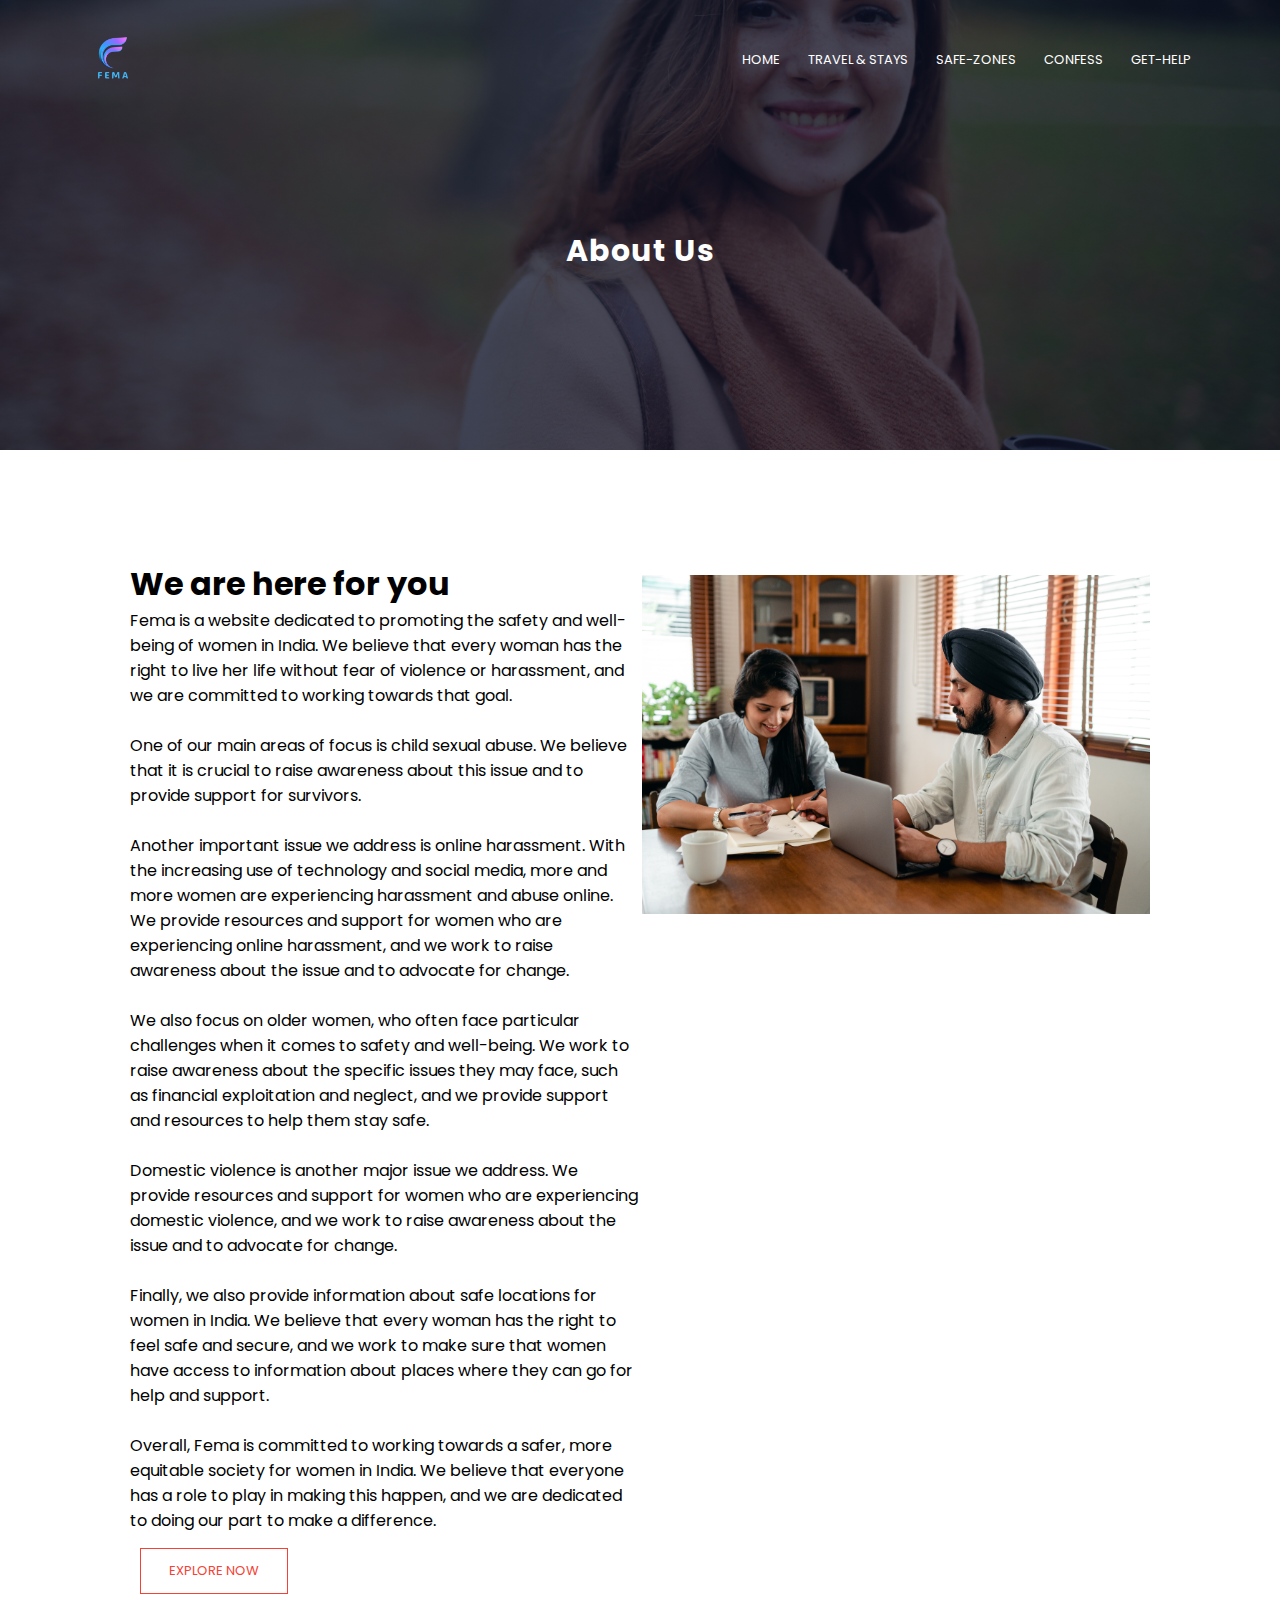
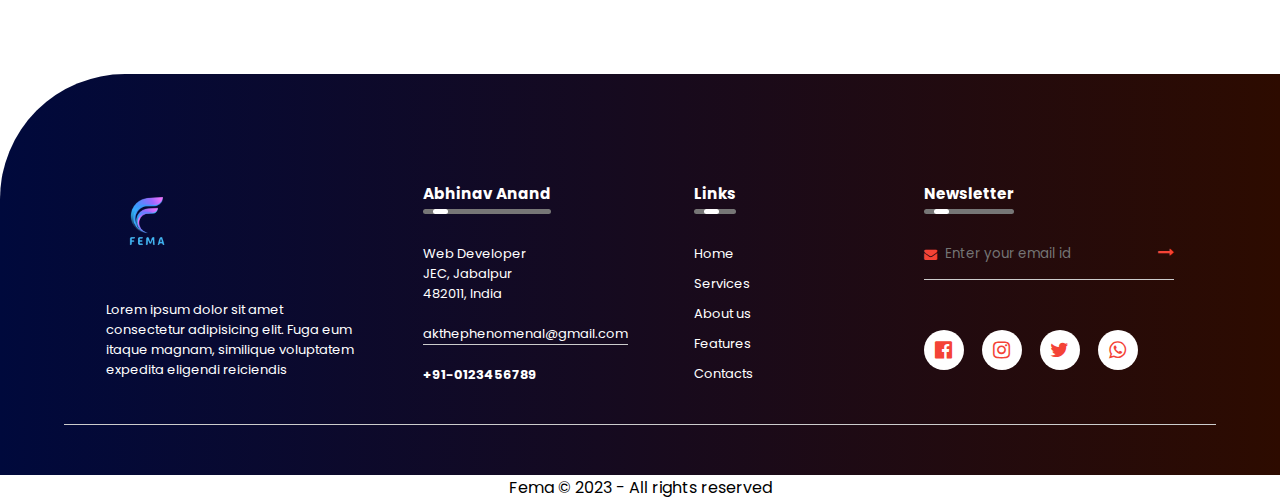
<file: about.html>
<!DOCTYPE html>
<html lang="en">
  <head>
    <meta charset="UTF-8" />
    <meta http-equiv="X-UA-Compatible" content="IE=edge" />
    <meta name="viewport" content="width=device-width, initial-scale=1.0" />
    <title>FEMA</title>
    <link rel="stylesheet" href="style.css" />
    <link rel="preconnect" href="https://fonts.googleapis.com" />
    <link rel="preconnect" href="https://fonts.gstatic.com" crossorigin />
    <link
      href="https://fonts.googleapis.com/css2?family=Poppins:ital,wght@0,200;0,300;0,400;0,500;1,500&display=swap"
      rel="stylesheet"
    />
    <link
      rel="stylesheet"
      href="https://cdnjs.cloudflare.com/ajax/libs/font-awesome/4.7.0/css/font-awesome.min.css"
    />
  </head>
  <body>
    <!-- navsection -->
    <section class="sub-header">
      <nav>
        <a href="index.html"><img src="img/logofinal.png" /> </a>
        <div class="navlinks" id="navLinks">
          <i class="fa fa-times" onclick="hideMenu()"></i>
          <ul>
            <li><a href="/index.html">HOME</a></li>
            <li>
              <a href="https://www.corporatetravelsafety.com/safety-tips/"
                >TRAVEL & STAYS</a
              >
            </li>
            <li><a href="/safeZone.html">SAFE-ZONES</a></li>
            <li><a href="https://righttobe.org/feel-support/">CONFESS</a></li>
            <li><a href="/Gethelp.html">GET-HELP</a></li>
            <!-- <li><a href="">OTHERS</a></li> -->
          </ul>
        </div>
        <i class="fa fa-bars" onclick="showMenu()"></i>
      </nav>

      <h1>About Us</h1>
    </section>

    <!-- ------ about us content ------- -->
    <section class="about-us">
      <div class="about-col">
        <h1>We are here for you</h1>
        <p>
          Fema is a website dedicated to promoting the safety and well-being of
          women in India. We believe that every woman has the right to live her
          life without fear of violence or harassment, and we are committed to
          working towards that goal. <br><br> One of our main areas of focus is child
          sexual abuse. We believe that it is crucial to raise awareness about
          this issue and to provide support for survivors. <br><br> Another important issue
          we address is online harassment. With the increasing use of technology
          and social media, more and more women are experiencing harassment and
          abuse online. We provide resources and support for women who are
          experiencing online harassment, and we work to raise awareness about
          the issue and to advocate for change. <br><br> We also focus on older women,
          who often face particular challenges when it comes to safety and
          well-being. We work to raise awareness about the specific issues they
          may face, such as financial exploitation and neglect, and we provide
          support and resources to help them stay safe. <br><br> Domestic violence is
          another major issue we address. We provide resources and support for
          women who are experiencing domestic violence, and we work to raise
          awareness about the issue and to advocate for change. <br><br> Finally, we also
          provide information about safe locations for women in India. We
          believe that every woman has the right to feel safe and secure, and we
          work to make sure that women have access to information about places
          where they can go for help and support. <br><br> Overall, Fema is committed to
          working towards a safer, more equitable society for women in India. We
          believe that everyone has a role to play in making this happen, and we
          are dedicated to doing our part to make a difference.
        </p>
        <a href="" class="home-link red-btn">EXPLORE NOW</a>
      </div>
      <div class="about-col">
        <img src="img/abo-us.jpg" alt="" />
      </div>
    </section>

    <!-- --------- footer ---------  -->
    <footer>
      <div class="foot">
        <div class="col">
          <img src="img/logofinal.png" class="logo" />
          <p>
            Lorem ipsum dolor sit amet consectetur adipisicing elit. Fuga eum
            itaque magnam, similique voluptatem expedita eligendi reiciendis
          </p>
        </div>

        <div class="col">
          <h3>
            Abhinav Anand
            <div class="underline"><span></span></div>
          </h3>
          <p>Web Developer</p>
          <p>JEC, Jabalpur</p>
          <p>482011, India</p>
          <p class="email-ID">akthephenomenal@gmail.com</p>
          <h4>+91-0123456789</h4>
        </div>
        <div class="col">
          <h3>
            Links
            <div class="underline"><span></span></div>
          </h3>
          <ul>
            <li><a href="">Home</a></li>
            <li><a href="/Gethelp.html">Services</a></li>
            <li><a href="/about.html">About us</a></li>
            <li><a href="">Features</a></li>
            <li><a href="/Contact.html">Contacts</a></li>
          </ul>
        </div>
        <div class="col">
          <h3>
            Newsletter
            <div class="underline"><span></span></div>
          </h3>
          <form action="">
            <i class="fa fa-envelope"></i>
            <input type="email" placeholder="Enter your email id" required />
            <button class="submit">
              <i class="fa fa-long-arrow-right"></i>
            </button>
          </form>
          <div class="icons">
            <i class="fa fa-facebook-official"></i>
            <i class="fa fa-instagram"></i>
            <i class="fa fa-twitter"></i>
            <i class="fa fa-whatsapp"></i>
          </div>
        </div>
      </div>
      <hr />
    </footer>
    <p class="copyright">Fema © 2023 - All rights reserved</p>
    <!-- -------javascript for toggle menu in phones----->
    <script>
      var navlinks = document.getElementById("navLinks");
      function showMenu() {
        navlinks.style.right = "0";
      }
      function hideMenu() {
        navlinks.style.right = "-200px";
      }
    </script>
  </body>
</html>
</file>
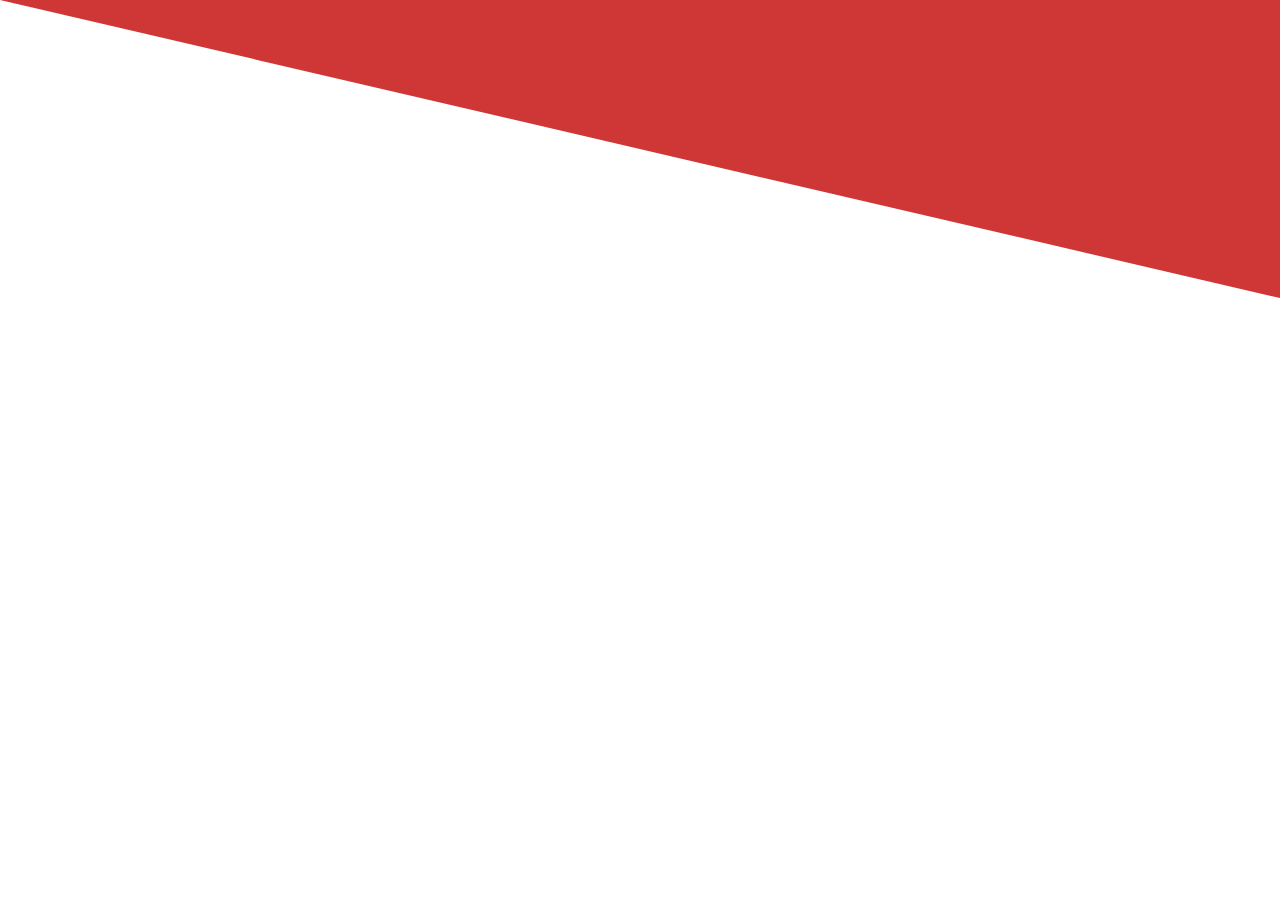
<file: check.html>
<!DOCTYPE html>
<html lang="en">
<head>
    <meta charset="UTF-8">
    <meta http-equiv="X-UA-Compatible" content="IE=edge">
    <meta name="viewport" content="width=device-width, initial-scale=1.0">
    <title>Document</title>
    <style>
        .custom-shape-divider-top-1674415422 {
    position: absolute;
    top: 0;
    left: 0;
    width: 100%;
    overflow: hidden;
    line-height: 0;
}

.custom-shape-divider-top-1674415422 svg {
    position: relative;
    display: block;
    width: calc(237% + 1.3px);
    height: 369px;
}

.custom-shape-divider-top-1674415422 .shape-fill {
    fill: #cf3737;
}
    </style>
</head>

<body>
    <div class="custom-shape-divider-top-1674415422">
        <svg data-name="Layer 1" xmlns="http://www.w3.org/2000/svg" viewBox="0 0 1200 120" preserveAspectRatio="none">
            <path d="M1200 0L0 0 598.97 114.72 1200 0z" class="shape-fill"></path>
        </svg>
    </div>
</body>
</html>
</file>
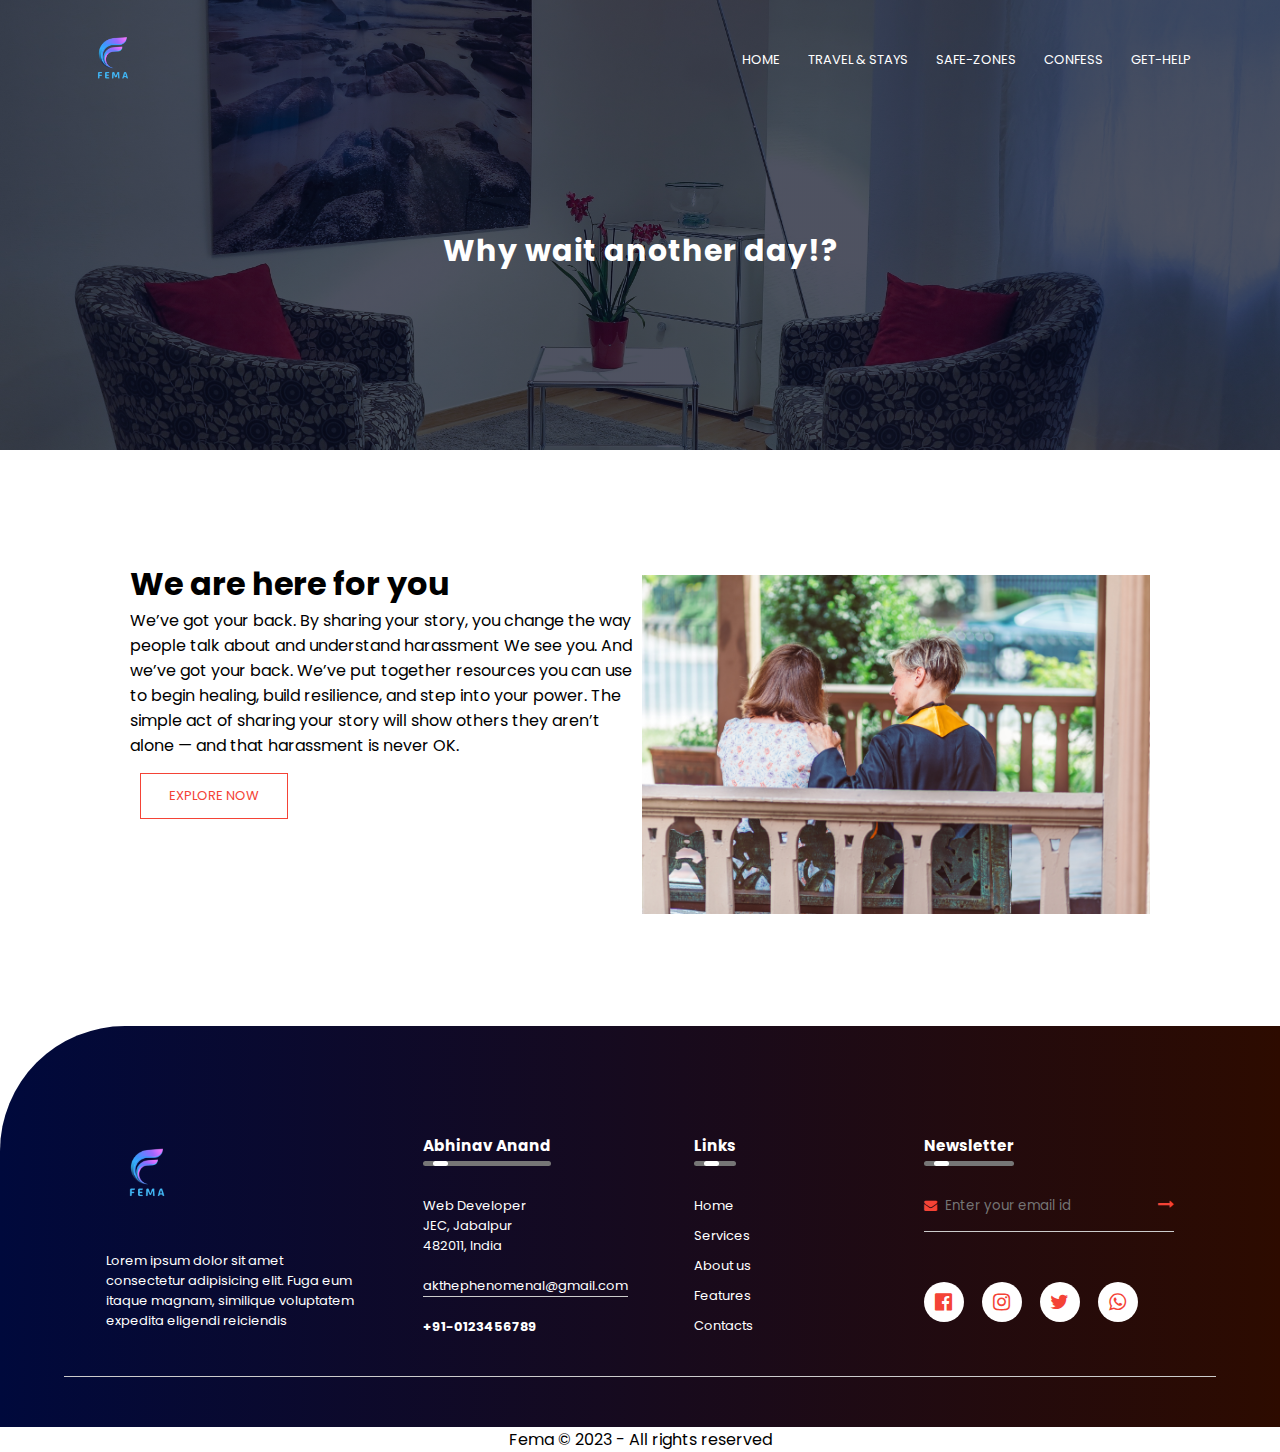
<file: confess.html>
<!DOCTYPE html>
<html lang="en">
  <head>
    <meta charset="UTF-8" />
    <meta http-equiv="X-UA-Compatible" content="IE=edge" />
    <meta name="viewport" content="width=device-width, initial-scale=1.0" />
    <title>FEMA</title>
    <link rel="stylesheet" href="style.css" />
    <link rel="preconnect" href="https://fonts.googleapis.com" />
    <link rel="preconnect" href="https://fonts.gstatic.com" crossorigin />
    <link
      href="https://fonts.googleapis.com/css2?family=Poppins:ital,wght@0,200;0,300;0,400;0,500;1,500&display=swap"
      rel="stylesheet"
    />
    <link
      rel="stylesheet"
      href="https://cdnjs.cloudflare.com/ajax/libs/font-awesome/4.7.0/css/font-awesome.min.css"
    />
  </head>
  <body>
    <!-- navsection -->
    <section class="sub-header confess-header">
      <nav>
        <a href="index.html"><img src="img/logofinal.png" /> </a>
        <div class="navlinks" id="navLinks">
          <i class="fa fa-times" onclick="hideMenu()"></i>
          <ul>
            <li><a href="/index.html">HOME</a></li>
            <li>
              <a href="/travel.html">TRAVEL & STAYS</a
              >
            </li>
            <li><a href="/safeZone.html">SAFE-ZONES</a></li>
            <li><a href="https://righttobe.org/feel-support/">CONFESS</a></li>
            <li><a href="/Gethelp.html">GET-HELP</a></li>
            <!-- <li><a href="">OTHERS</a></li> -->
          </ul>
        </div>
        <i class="fa fa-bars" onclick="showMenu()"></i>
      </nav>

      <h1>Why wait another day!?</h1>
    </section>

    <!-- ------ about us content ------- -->
    <section class="about-us">
      <div class="about-col">
        <h1>We are here for you</h1>
        <p>
          We’ve got your back. By sharing your story, you change the way people talk about and understand harassment
          We see you. And we’ve got your back. We’ve put together resources you
          can use to begin healing, build resilience, and step into your power.
          The simple act of sharing your story will show others they aren’t alone — and that harassment is never OK.
        </p>
        <a href="https://righttobe.org/feel-support/" class="home-link red-btn"
          >EXPLORE NOW</a
        >
      </div>
      <div class="about-col">
        <img src="img/confessBG.jpg" alt="" />
      </div>
    </section>

    <!-- -------javascript for toggle menu in phones----->
    <script>
      var navlinks = document.getElementById("navLinks");
      function showMenu() {
        navlinks.style.right = "0";
      }
      function hideMenu() {
        navlinks.style.right = "-200px";
      }
    </script>

    <!-- --------- footer ---------  -->
    <footer>
      <div class="foot">
        <div class="col">
          <img src="img/logofinal.png" class="logo" />
          <p>
            Lorem ipsum dolor sit amet consectetur adipisicing elit. Fuga eum
            itaque magnam, similique voluptatem expedita eligendi reiciendis
          </p>
        </div>

        <div class="col">
          <h3>
            Abhinav Anand
            <div class="underline"><span></span></div>
          </h3>
          <p>Web Developer</p>
          <p>JEC, Jabalpur</p>
          <p>482011, India</p>
          <p class="email-ID">akthephenomenal@gmail.com</p>
          <h4>+91-0123456789</h4>
        </div>
        <div class="col">
          <h3>
            Links
            <div class="underline"><span></span></div>
          </h3>
          <ul>
            <li><a href="">Home</a></li>
                <li><a href="/Gethelp.html">Services</a></li>
                <li><a href="/about.html">About us</a></li>
                <li><a href="">Features</a></li>
                <li><a href="/Contact.html">Contacts</a></li>
          </ul>
        </div>
        <div class="col">
          <h3>
            Newsletter
            <div class="underline"><span></span></div>
          </h3>
          <form action="">
            <i class="fa fa-envelope"></i>
            <input type="email" placeholder="Enter your email id" required />
            <button class="submit">
              <i class="fa fa-long-arrow-right"></i>
            </button>
          </form>
          <div class="icons">
            <i class="fa fa-facebook-official"></i>
            <i class="fa fa-instagram"></i>
            <i class="fa fa-twitter"></i>
            <i class="fa fa-whatsapp"></i>
          </div>
        </div>
      </div>
      <hr />
    </footer>
    <p class="copyright">Fema © 2023 - All rights reserved</p>

    <!-- -------javascript for toggle menu in phones----->
    <script>
      var navlinks = document.getElementById("navLinks");
      function showMenu() {
        navlinks.style.right = "0";
      }
      function hideMenu() {
        navlinks.style.right = "-200px";
      }
    </script>
  </body>
</html>
</file>
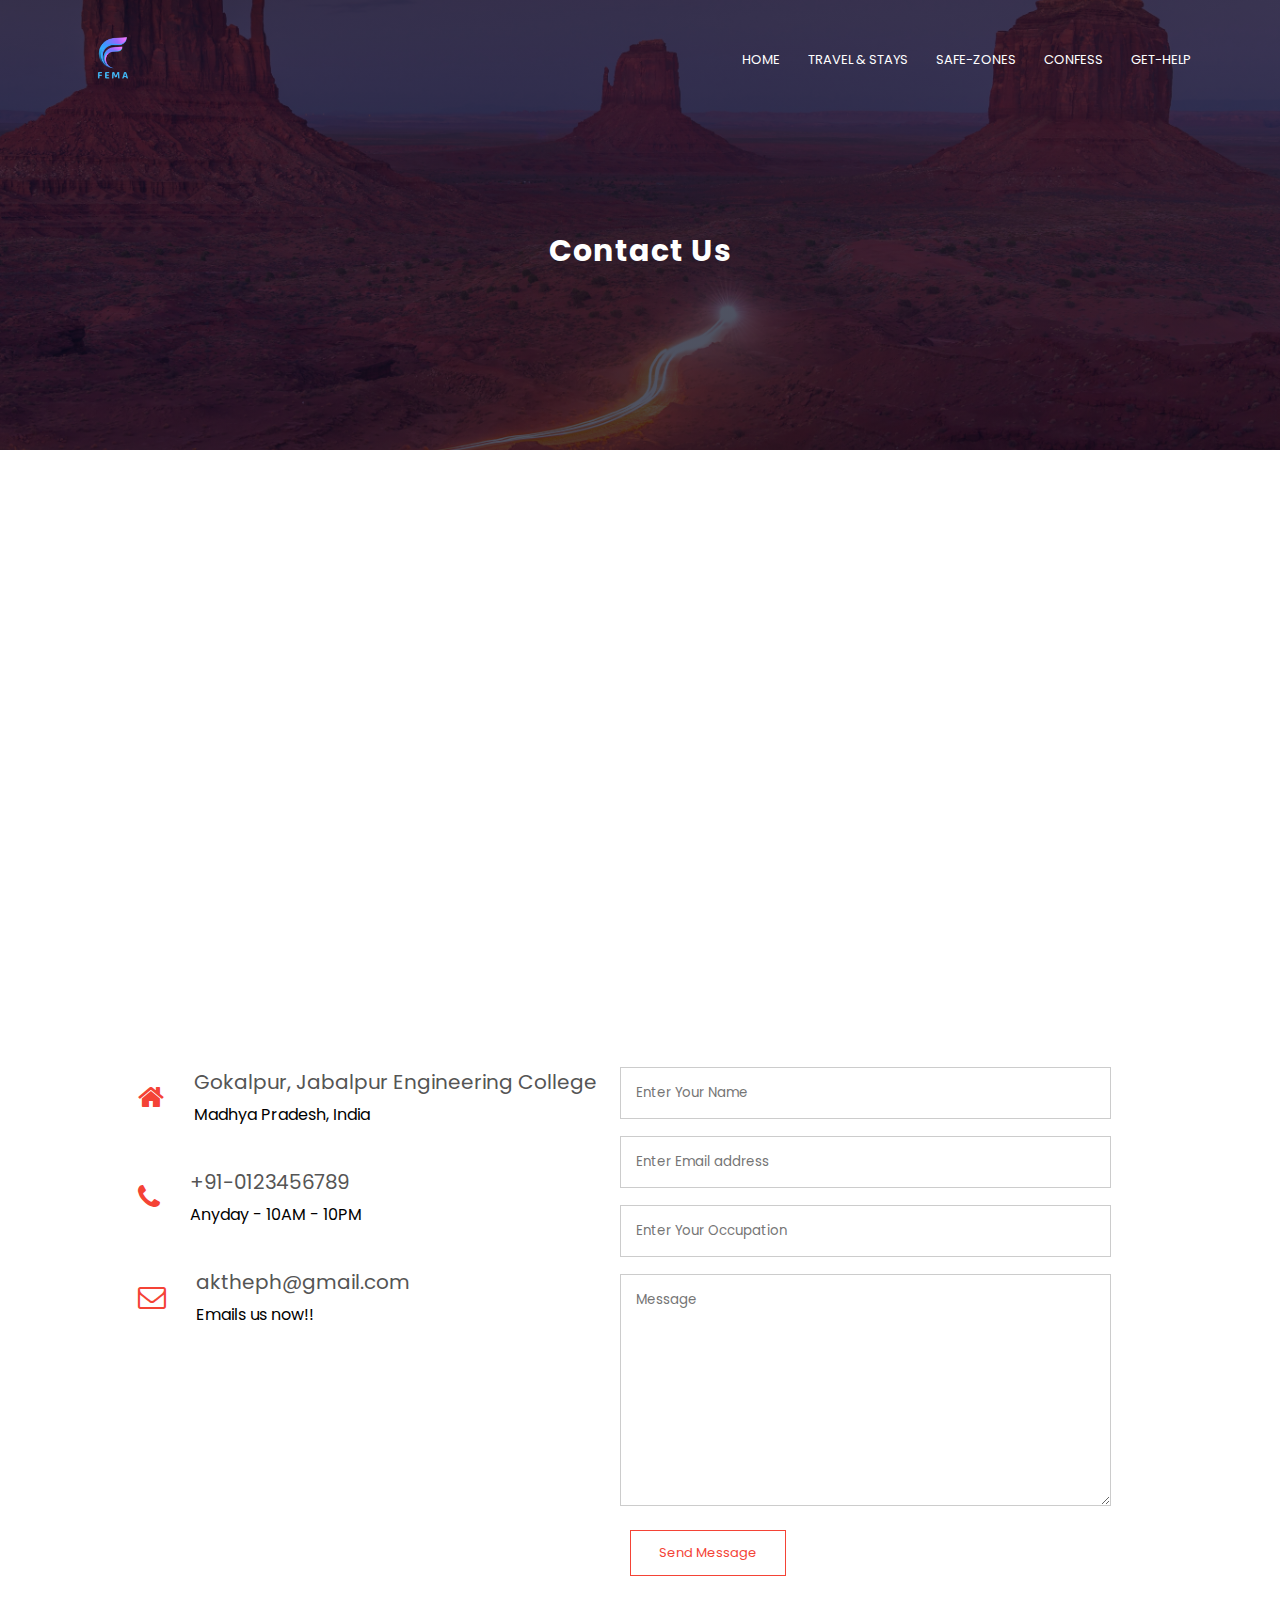
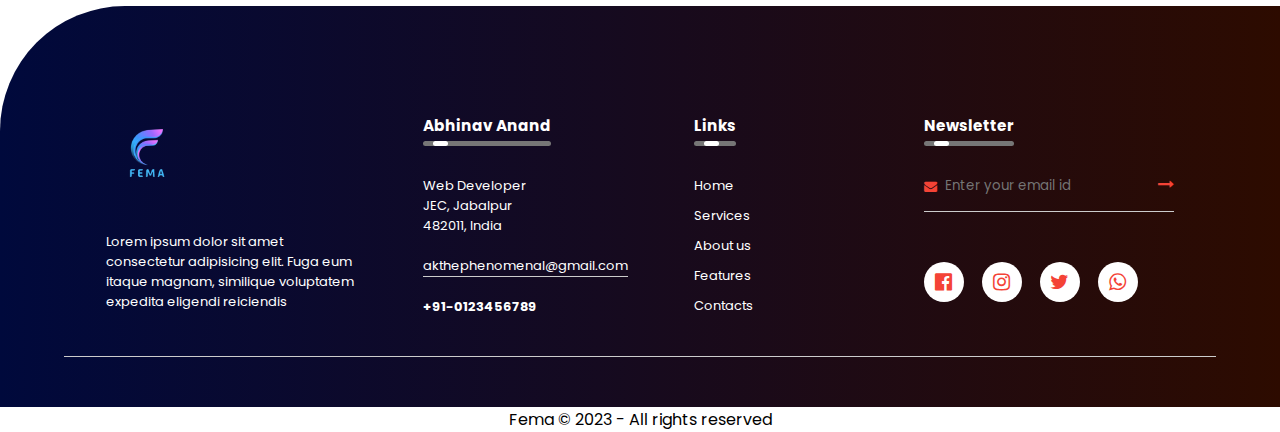
<file: Contact.html>
<!DOCTYPE html>
<html lang="en">
  <head>
    <meta charset="UTF-8" />
    <meta http-equiv="X-UA-Compatible" content="IE=edge" />
    <meta name="viewport" content="width=device-width, initial-scale=1.0" />
    <title>FEMA</title>
    <link rel="stylesheet" href="style.css" />
    <link rel="preconnect" href="https://fonts.googleapis.com" />
    <link rel="preconnect" href="https://fonts.gstatic.com" crossorigin />
    <link
      href="https://fonts.googleapis.com/css2?family=Poppins:ital,wght@0,200;0,300;0,400;0,500;1,500&display=swap"
      rel="stylesheet"
    />
    <link
      rel="stylesheet"
      href="https://cdnjs.cloudflare.com/ajax/libs/font-awesome/4.7.0/css/font-awesome.min.css"
    />
  </head>
  <body>
    <!-- navsection -->
    <section class="sub-header Cont">
      <nav>
        <a href="index.html"><img src="img/logofinal.png" /> </a>
        <div class="navlinks" id="navLinks">
          <i class="fa fa-times" onclick="hideMenu()"></i>
          <ul>
            <li><a href="/index.html">HOME</a></li>
            <li>
              <a href="/travel.html">TRAVEL & STAYS</a></li>
            <li><a href="/safeZone.html">SAFE-ZONES</a></li>
            <li><a href="/confess.html">CONFESS</a></li>
            <li><a href="/Gethelp.html">GET-HELP</a></li>
            <!-- <li><a href="">OTHERS</a></li> -->
          </ul>
        </div>
        <i class="fa fa-bars" onclick="showMenu()"></i>
      </nav>

      <h1>Contact Us</h1>
    </section>

    <!-- ------ contact us content ------- -->
    <section class="location">
      <iframe
        src="https://www.google.com/maps/embed?pb=!1m18!1m12!1m3!1d3667.405707591532!2d79.98485481482709!3d23.19188078486761!2m3!1f0!2f0!3f0!3m2!1i1024!2i768!4f13.1!3m3!1m2!1s0x3981a8d6aaaaaaad%3A0xfad1b073dfb80ffd!2sJabalpur%20Engineering%20College!5e0!3m2!1sen!2sin!4v1674382002385!5m2!1sen!2sin"
        width="600"
        height="450"
        style="border: 0"
        allowfullscreen=""
        loading="lazy"
        referrerpolicy="no-referrer-when-downgrade"
      ></iframe>
    </section>

    <section class="contactUS">
      <div class="rowss">
        <div class="contact-coll">

          <div>
            <i class="fa fa-home"></i>
            <span>
              <h5>Gokalpur, Jabalpur Engineering College</h5>
              <p>Madhya Pradesh, India</p>
            </span>
          </div>

          <div>
            <i class="fa fa-phone"></i>
            <span>
              <h5>+91-0123456789</h5>
              <p>Anyday - 10AM - 10PM</p>
            </span>
          </div>

          <div>
            <i class="fa fa-envelope-o"></i>
            <span>
              <h5>aktheph@gmail.com</h5>
              <p>Emails us now!!</p>
            </span>
          </div>

        </div>
        <div class="contact-coll">
          <form action="">
            <input type="text" placeholder="Enter Your Name" required>
            <input type="email" placeholder="Enter Email address" required>
            <input type="text" placeholder="Enter Your Occupation" required>
            <textarea rows="10" placeholder="Message" required></textarea>
            <button type="submit" class="home-link red-btn">Send Message</button>
          </form>
        </div>
      </div>
    </section>


    <!-- --------- footer ---------  -->
    <footer>
      <div class="foot">
        <div class="col">
          <img src="img/logofinal.png" class="logo" />
          <p>
            Lorem ipsum dolor sit amet consectetur adipisicing elit. Fuga eum
            itaque magnam, similique voluptatem expedita eligendi reiciendis
          </p>
        </div>

        <div class="col">
          <h3>
            Abhinav Anand
            <div class="underline"><span></span></div>
          </h3>
          <p>Web Developer</p>
          <p>JEC, Jabalpur</p>
          <p>482011, India</p>
          <p class="email-ID">akthephenomenal@gmail.com</p>
          <h4>+91-0123456789</h4>
        </div>
        <div class="col">
          <h3>
            Links
            <div class="underline"><span></span></div>
          </h3>
          <ul>
            <li><a href="">Home</a></li>
                <li><a href="/Gethelp.html">Services</a></li>
                <li><a href="/about.html">About us</a></li>
                <li><a href="">Features</a></li>
                <li><a href="/Contact.html">Contacts</a></li>
          </ul>
        </div>
        <div class="col">
          <h3>
            Newsletter
            <div class="underline"><span></span></div>
          </h3>
          <form action="">
            <i class="fa fa-envelope"></i>
            <input type="email" placeholder="Enter your email id" required />
            <button class="submit">
              <i class="fa fa-long-arrow-right"></i>
            </button>
          </form>
          <div class="icons">
            <i class="fa fa-facebook-official"></i>
            <i class="fa fa-instagram"></i>
            <i class="fa fa-twitter"></i>
            <i class="fa fa-whatsapp"></i>
          </div>
        </div>
      </div>
      <hr />
    </footer>
    <p class="copyright">Fema © 2023 - All rights reserved</p>

    <!-- -------javascript for toggle menu in phones----->
    <script>
      var navlinks = document.getElementById("navLinks");
      function showMenu() {
        navlinks.style.right = "0";
      }
      function hideMenu() {
        navlinks.style.right = "-200px";
      }
    </script>
  </body>
</html>
</file>
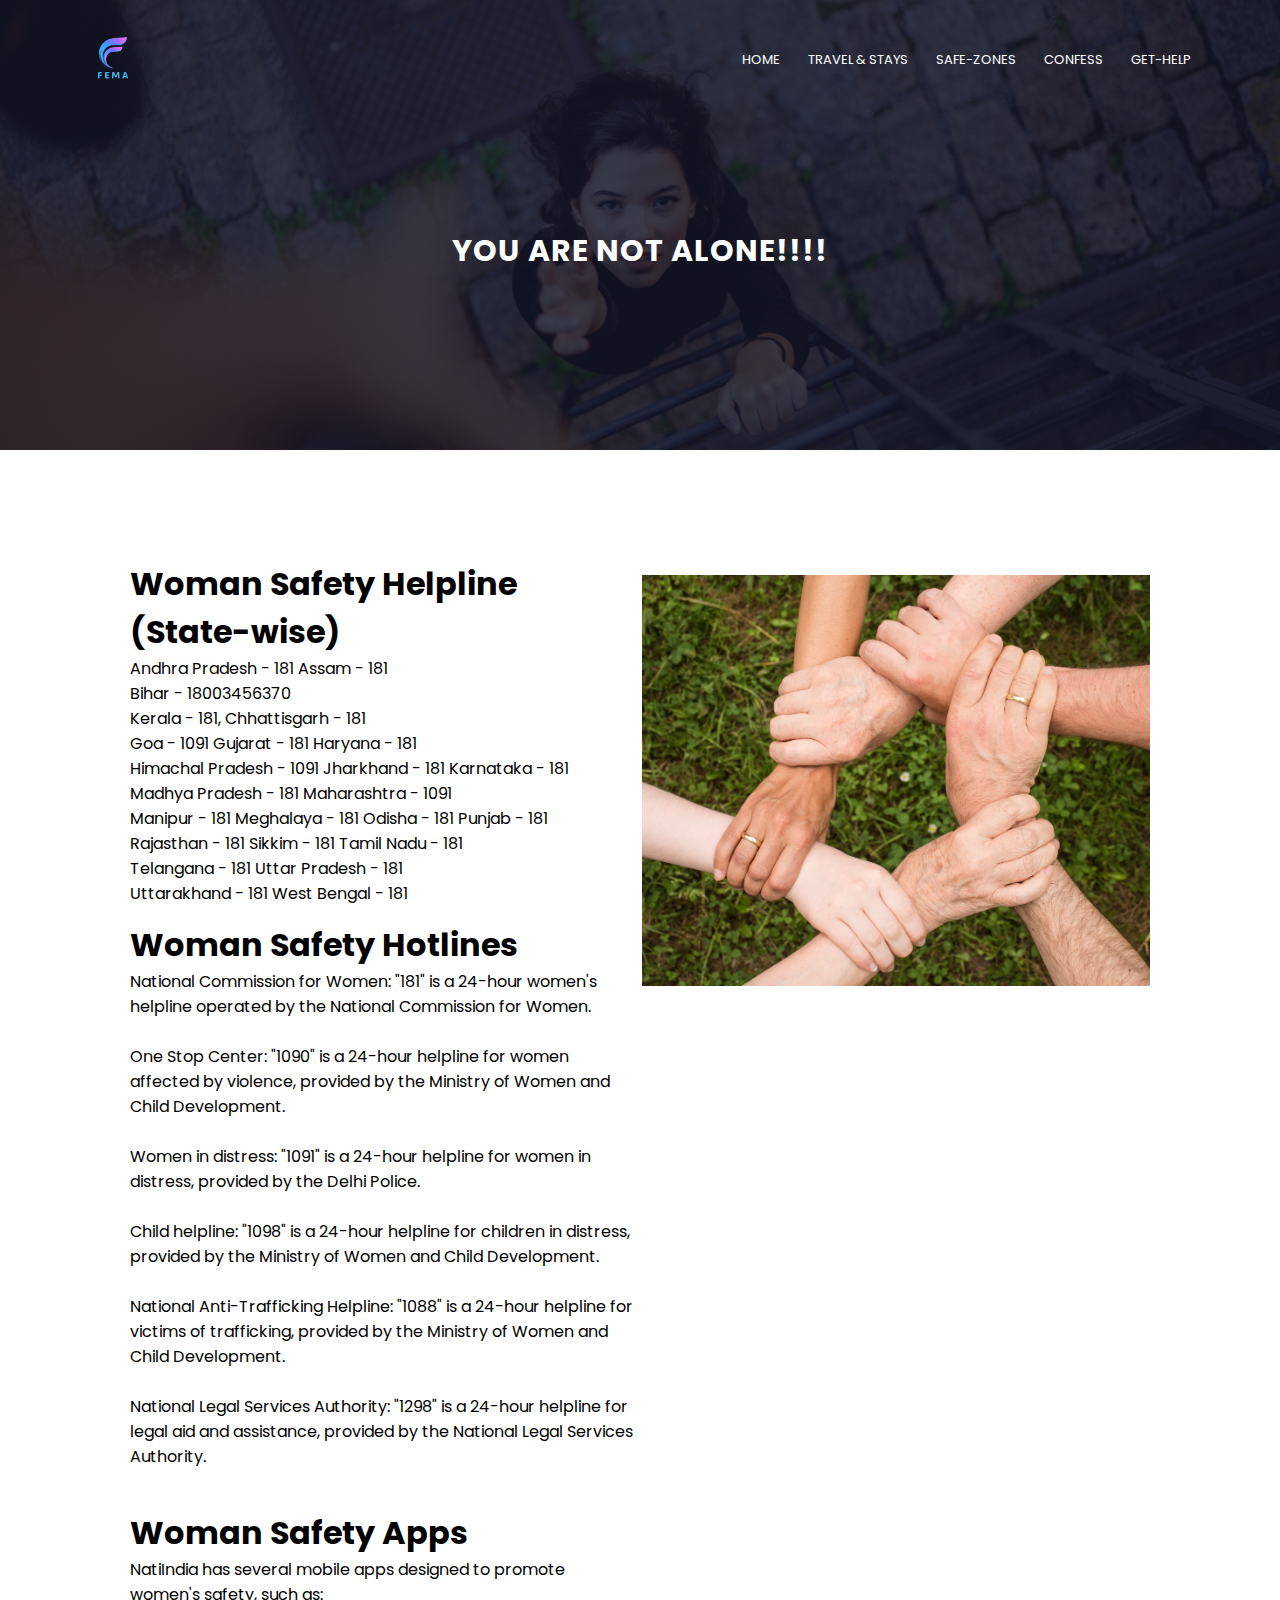
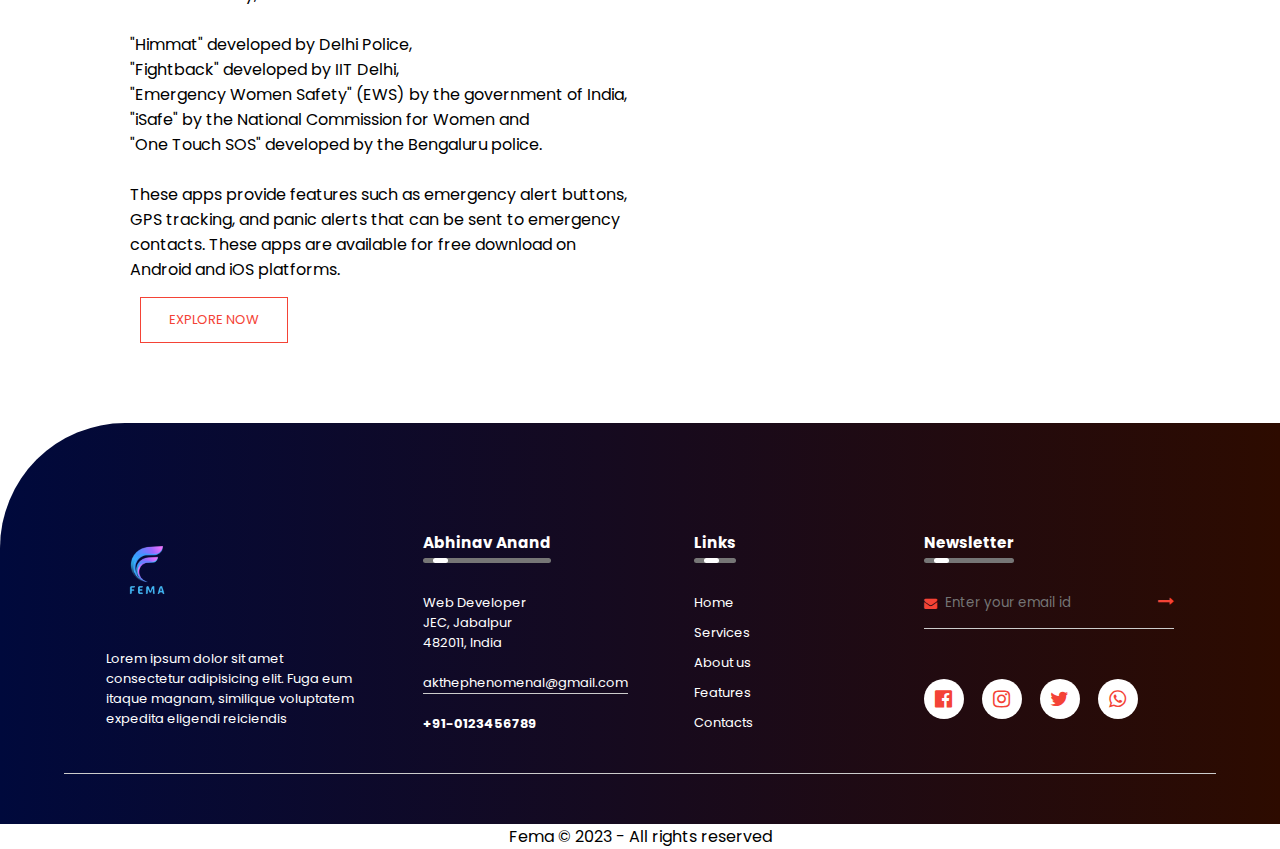
<file: Gethelp.html>
<!DOCTYPE html>
<html lang="en">
  <head>
    <meta charset="UTF-8" />
    <meta http-equiv="X-UA-Compatible" content="IE=edge" />
    <meta name="viewport" content="width=device-width, initial-scale=1.0" />
    <title>FEMA</title>
    <link rel="stylesheet" href="style.css" />
    <link rel="preconnect" href="https://fonts.googleapis.com" />
    <link rel="preconnect" href="https://fonts.gstatic.com" crossorigin />
    <link
      href="https://fonts.googleapis.com/css2?family=Poppins:ital,wght@0,200;0,300;0,400;0,500;1,500&display=swap"
      rel="stylesheet"
    />
    <link
      rel="stylesheet"
      href="https://cdnjs.cloudflare.com/ajax/libs/font-awesome/4.7.0/css/font-awesome.min.css"
    />
  </head>
  <body>
    <!-- navsection -->
    <section class="sub-header get-Hlp">
      <nav>
        <a href="index.html"><img src="img/logofinal.png" /> </a>
        <div class="navlinks" id="navLinks">
          <i class="fa fa-times" onclick="hideMenu()"></i>
          <ul>
            <li><a href="/index.html">HOME</a></li>
            <li><a href="/travel.html">TRAVEL & STAYS</a></li>
            <li><a href="/safeZone.html">SAFE-ZONES</a></li>
            <li><a href="/confess.html">CONFESS</a></li>
            <li><a href="">GET-HELP</a></li>
            <!-- <li><a href="">OTHERS</a></li> -->
          </ul>
        </div>
        <i class="fa fa-bars" onclick="showMenu()"></i>
      </nav>

      <h1>YOU ARE NOT ALONE!!!!</h1>
    </section>

    <!-- ------ about us content ------- -->
    <section class="about-us">
      <div class="about-col">
        <h1>Woman Safety Helpline (State-wise)</h1>
        <p>
          Andhra Pradesh - 181 Assam - 181<br />
          Bihar - 18003456370<br />
          Kerala - 181, Chhattisgarh - 181<br />
          Goa - 1091 Gujarat - 181 Haryana - 181 <br />Himachal Pradesh - 1091
          Jharkhand - 181 Karnataka - 181 <br />Madhya Pradesh - 181 Maharashtra
          - 1091<br />
          Manipur - 181 Meghalaya - 181 Odisha - 181 Punjab - 181
          <br />Rajasthan - 181 Sikkim - 181 Tamil Nadu - 181<br />
          Telangana - 181 Uttar Pradesh - 181<br />
          Uttarakhand - 181 West Bengal - 181
        </p>
        <h1>Woman Safety Hotlines</h1>
        <p>
          National Commission for Women: "181" is a 24-hour women's helpline
          operated by the National Commission for Women.<br /><br />
          One Stop Center: "1090" is a 24-hour helpline for women affected by
          violence, provided by the Ministry of Women and Child Development.<br /><br />
          Women in distress: "1091" is a 24-hour helpline for women in distress,
          provided by the Delhi Police.<br /><br />
          Child helpline: "1098" is a 24-hour helpline for children in distress,
          provided by the Ministry of Women and Child Development.<br /><br />
          National Anti-Trafficking Helpline: "1088" is a 24-hour helpline for
          victims of trafficking, provided by the Ministry of Women and Child
          Development.<br /><br />
          National Legal Services Authority: "1298" is a 24-hour helpline for
          legal aid and assistance, provided by the National Legal Services
          Authority.<br /><br />
        </p>
        <h1>Woman Safety Apps</h1>
        <p>
          NatiIndia has several mobile apps designed to promote women's safety,
          such as: <br><br>
          "Himmat" developed by Delhi Police, <br> "Fightback" developed by
          IIT Delhi,<br> "Emergency Women Safety" (EWS) by the government of India,<br>
          "iSafe" by the National Commission for Women and <br>"One Touch SOS"
          developed by the Bengaluru police. <br><br>These apps provide features such as
          emergency alert buttons, GPS tracking, and panic alerts that can be
          sent to emergency contacts. These apps are available for free download
          on Android and iOS platforms.
        </p>

        <a href="" class="home-link red-btn">EXPLORE NOW</a>
      </div>
      <div class="about-col">
        <img src="img/gethelp.jpg" alt="" />
      </div>
    </section>


    <!-- --------- footer ---------  -->
    <footer>
      <div class="foot">
        <div class="col">
          <img src="img/logofinal.png" class="logo" />
          <p>
            Lorem ipsum dolor sit amet consectetur adipisicing elit. Fuga eum
            itaque magnam, similique voluptatem expedita eligendi reiciendis
          </p>
        </div>

        <div class="col">
          <h3>
            Abhinav Anand
            <div class="underline"><span></span></div>
          </h3>
          <p>Web Developer</p>
          <p>JEC, Jabalpur</p>
          <p>482011, India</p>
          <p class="email-ID">akthephenomenal@gmail.com</p>
          <h4>+91-0123456789</h4>
        </div>
        <div class="col">
          <h3>
            Links
            <div class="underline"><span></span></div>
          </h3>
          <ul>
            <li><a href="">Home</a></li>
                <li><a href="/Gethelp.html">Services</a></li>
                <li><a href="/about.html">About us</a></li>
                <li><a href="">Features</a></li>
                <li><a href="/Contact.html">Contacts</a></li>
          </ul>
        </div>
        <div class="col">
          <h3>
            Newsletter
            <div class="underline"><span></span></div>
          </h3>
          <form action="">
            <i class="fa fa-envelope"></i>
            <input type="email" placeholder="Enter your email id" required />
            <button class="submit">
              <i class="fa fa-long-arrow-right"></i>
            </button>
          </form>
          <div class="icons">
            <i class="fa fa-facebook-official"></i>
            <i class="fa fa-instagram"></i>
            <i class="fa fa-twitter"></i>
            <i class="fa fa-whatsapp"></i>
          </div>
        </div>
      </div>
      <hr />
    </footer>
    <p class="copyright">Fema © 2023 - All rights reserved</p>

      <!-- -------javascript for toggle menu in phones----->
      <script>
        var navlinks = document.getElementById("navLinks");
        function showMenu() {
          navlinks.style.right = "0";
        }
        function hideMenu() {
          navlinks.style.right = "-200px";
        }
      </script>
  </body>
</html>
</file>
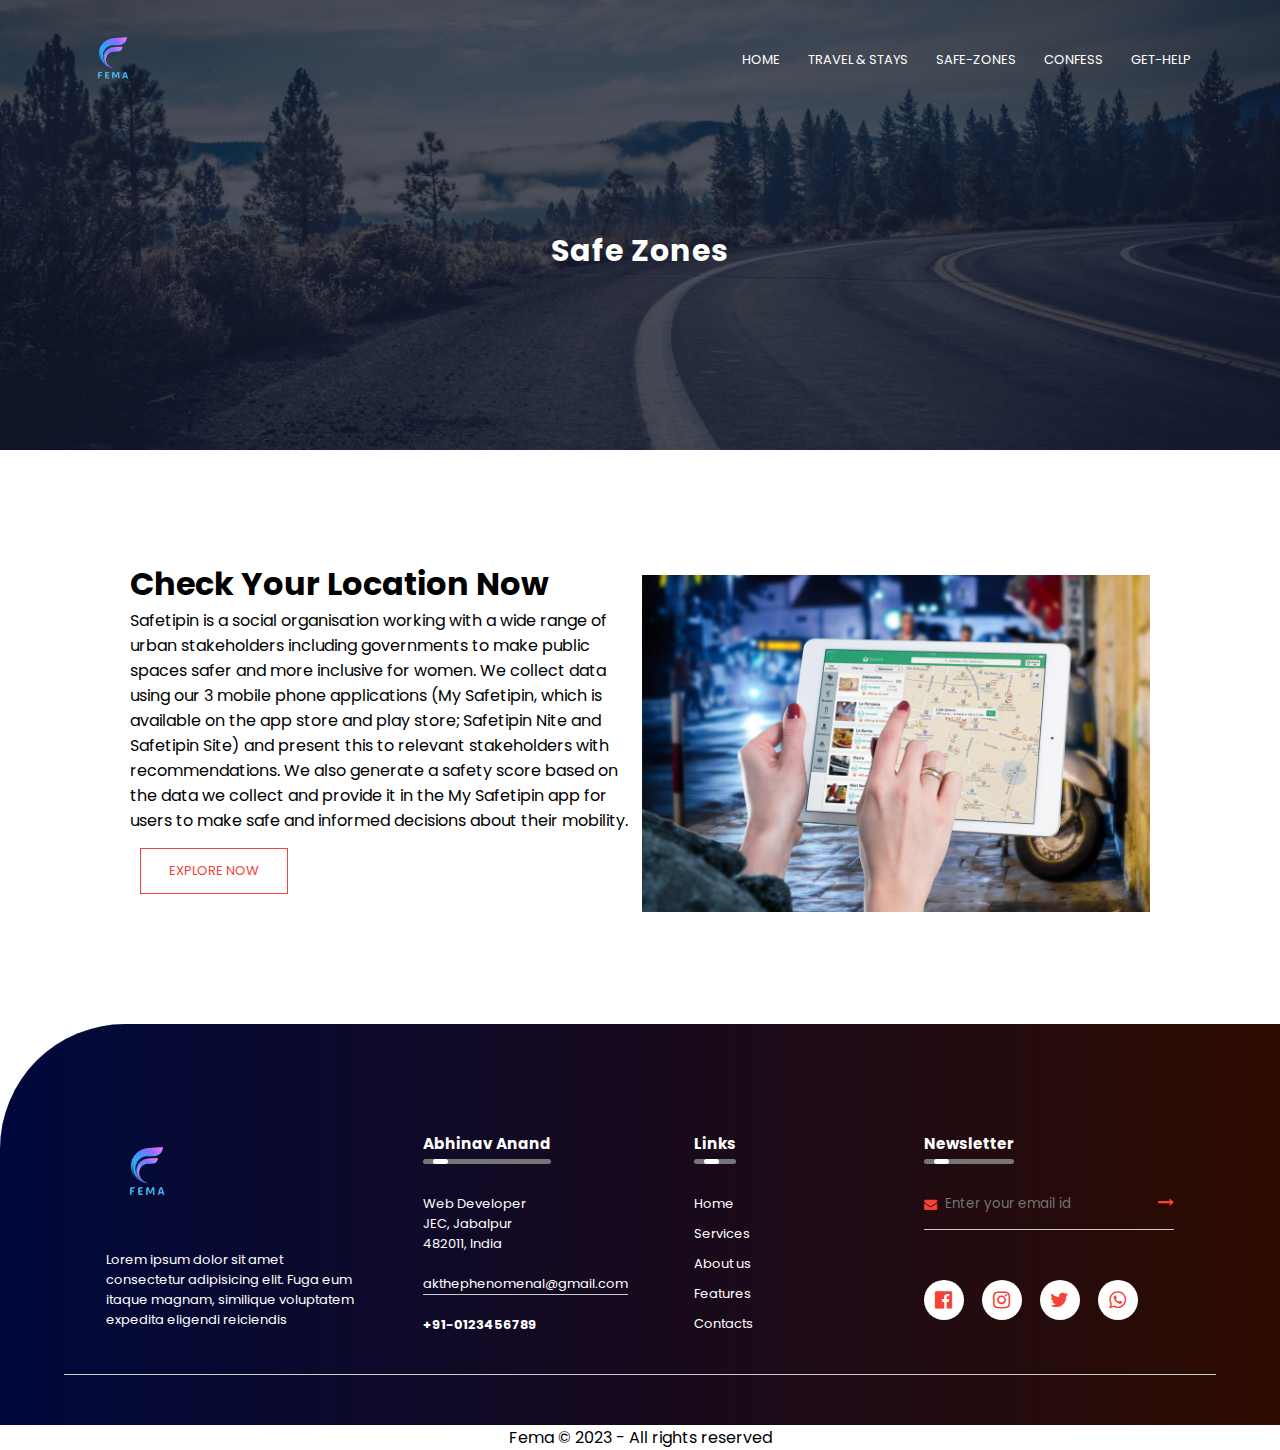
<file: safeZone.html>
<!DOCTYPE html>
<html lang="en">
  <head>
    <meta charset="UTF-8" />
    <meta http-equiv="X-UA-Compatible" content="IE=edge" />
    <meta name="viewport" content="width=device-width, initial-scale=1.0" />
    <title>FEMA</title>
    <link rel="stylesheet" href="style.css" />
    <link rel="preconnect" href="https://fonts.googleapis.com" />
    <link rel="preconnect" href="https://fonts.gstatic.com" crossorigin />
    <link
      href="https://fonts.googleapis.com/css2?family=Poppins:ital,wght@0,200;0,300;0,400;0,500;1,500&display=swap"
      rel="stylesheet"
    />
    <link
      rel="stylesheet"
      href="https://cdnjs.cloudflare.com/ajax/libs/font-awesome/4.7.0/css/font-awesome.min.css"
    />
  </head>
  <body>
    <!-- navsection -->
    <section class="sub-header zone-header">
      <nav>
        <a href="index.html"><img src="img/logofinal.png" /> </a>
        <div class="navlinks" id="navLinks">
          <i class="fa fa-times" onclick="hideMenu()"></i>
          <ul>
            <li><a href="/index.html">HOME</a></li>
            <li><a href="/travel.html">TRAVEL & STAYS</a></li>
            <li><a href="">SAFE-ZONES</a></li>
            <li><a href="/confess.html">CONFESS</a></li>
            <li><a href="/Gethelp.html">GET-HELP</a></li>
            <!-- <li><a href="">OTHERS</a></li> -->
          </ul>
        </div>
        <i class="fa fa-bars" onclick="showMenu()"></i>
      </nav>

      <h1>Safe Zones</h1>
    </section>

    <!-- ------ about us content ------- -->
    <section class="about-us">
      <div class="about-col zone-col">
        <h1>Check Your Location Now</h1>
        <p>
          Safetipin is a social organisation working with a wide range of urban
          stakeholders including governments to make public spaces safer and
          more inclusive for women. We collect data using our 3 mobile phone
          applications (My Safetipin, which is available on the app store and
          play store; Safetipin Nite and Safetipin Site) and present this to
          relevant stakeholders with recommendations. We also generate a safety
          score based on the data we collect and provide it in the My Safetipin
          app for users to make safe and informed decisions about their
          mobility.
        </p>
        <a href="https://safetipin.com/" class="home-link red-btn"
          >EXPLORE NOW</a
        >
      </div>
      <div class="about-col zoneImg">
        <img src="img/zoneee.jpg" alt="" />
      </div>
    </section>


    <!-- --------- footer ---------  -->
    <footer>
      <div class="foot">
        <div class="col">
          <img src="img/logofinal.png" class="logo" />
          <p>
            Lorem ipsum dolor sit amet consectetur adipisicing elit. Fuga eum
            itaque magnam, similique voluptatem expedita eligendi reiciendis
          </p>
        </div>

        <div class="col">
          <h3>
            Abhinav Anand
            <div class="underline"><span></span></div>
          </h3>
          <p>Web Developer</p>
          <p>JEC, Jabalpur</p>
          <p>482011, India</p>
          <p class="email-ID">akthephenomenal@gmail.com</p>
          <h4>+91-0123456789</h4>
        </div>
        <div class="col">
          <h3>
            Links
            <div class="underline"><span></span></div>
          </h3>
          <ul>
            <li><a href="">Home</a></li>
            <li><a href="/Gethelp.html">Services</a></li>
            <li><a href="/about.html">About us</a></li>
            <li><a href="">Features</a></li>
            <li><a href="/Contact.html">Contacts</a></li>
          </ul>
        </div>
        <div class="col">
          <h3>
            Newsletter
            <div class="underline"><span></span></div>
          </h3>
          <form action="">
            <i class="fa fa-envelope"></i>
            <input type="email" placeholder="Enter your email id" required />
            <button class="submit">
              <i class="fa fa-long-arrow-right"></i>
            </button>
          </form>
          <div class="icons">
            <i class="fa fa-facebook-official"></i>
            <i class="fa fa-instagram"></i>
            <i class="fa fa-twitter"></i>
            <i class="fa fa-whatsapp"></i>
          </div>
        </div>
      </div>
      <hr />
    </footer>
    <p class="copyright">Fema © 2023 - All rights reserved</p>

    <!-- -------javascript for toggle menu in phones----->
    <script>
      var navlinks = document.getElementById("navLinks");
      function showMenu() {
        navlinks.style.right = "0";
      }
      function hideMenu() {
        navlinks.style.right = "-200px";
      }
    </script>
  </body>
</html>
</file>
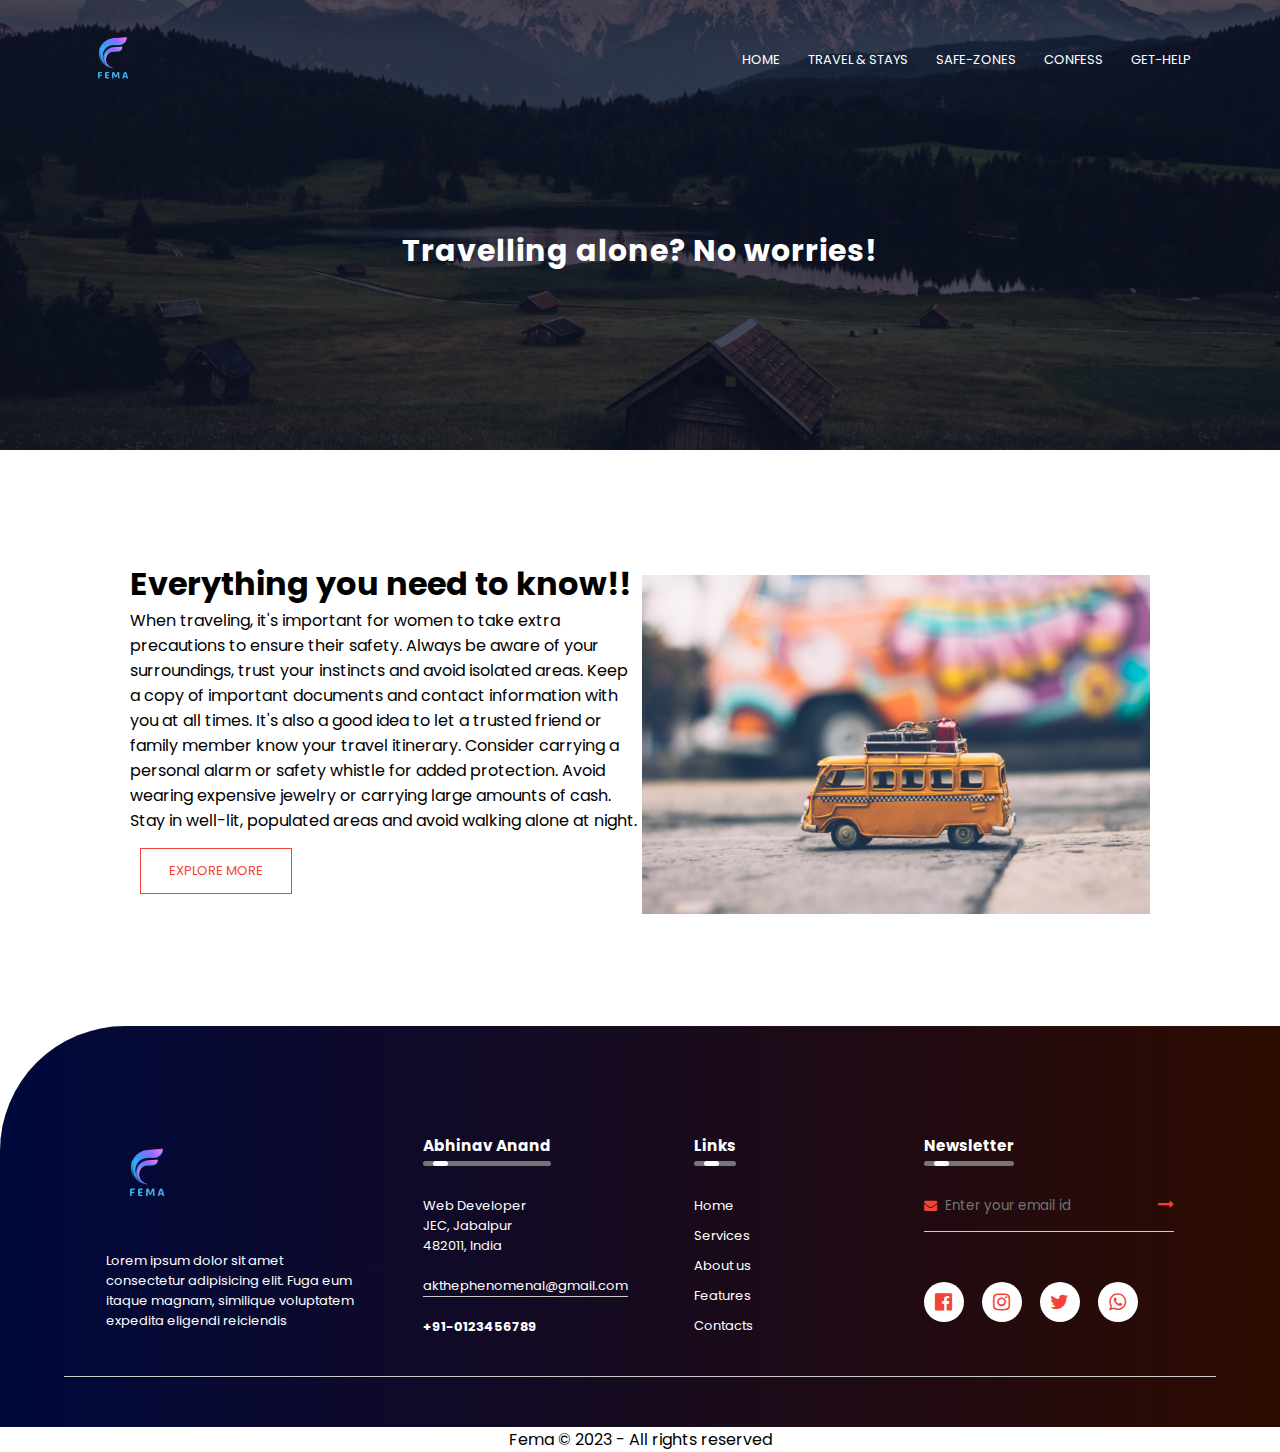
<file: travel.html>
<!DOCTYPE html>
<html lang="en">
  <head>
    <meta charset="UTF-8" />
    <meta http-equiv="X-UA-Compatible" content="IE=edge" />
    <meta name="viewport" content="width=device-width, initial-scale=1.0" />
    <title>FEMA</title>
    <link rel="stylesheet" href="style.css" />
    <link rel="preconnect" href="https://fonts.googleapis.com" />
    <link rel="preconnect" href="https://fonts.gstatic.com" crossorigin />
    <link
      href="https://fonts.googleapis.com/css2?family=Poppins:ital,wght@0,200;0,300;0,400;0,500;1,500&display=swap"
      rel="stylesheet"
    />
    <link
      rel="stylesheet"
      href="https://cdnjs.cloudflare.com/ajax/libs/font-awesome/4.7.0/css/font-awesome.min.css"
    />
  </head>
  <body>
    <!-- navsection -->
    <section class="sub-header travel-header">
      <nav>
        <a href="index.html"><img src="img/logofinal.png" /> </a>
        <div class="navlinks" id="navLinks">
          <i class="fa fa-times" onclick="hideMenu()"></i>
          <ul>
            <li><a href="/index.html">HOME</a></li>
            <li><a href="">TRAVEL & STAYS</a></li>
            <li><a href="/safeZone.html">SAFE-ZONES</a></li>
            <li><a href="/confess.html">CONFESS</a></li>
            <li><a href="/Gethelp.html">GET-HELP</a></li>
            <!-- <li><a href="">OTHERS</a></li> -->
          </ul>
        </div>
        <i class="fa fa-bars" onclick="showMenu()"></i>
      </nav>

      <h1>Travelling alone? No worries!</h1>
    </section>

    <!-- ------ about us content ------- -->
    <section class="about-us">
      <div class="about-col">
        <h1>Everything you need to know!!</h1>
        <p>
          When traveling, it's important for women to take extra precautions to
          ensure their safety. Always be aware of your surroundings, trust your
          instincts and avoid isolated areas. Keep a copy of important documents
          and contact information with you at all times. It's also a good idea
          to let a trusted friend or family member know your travel itinerary.
          Consider carrying a personal alarm or safety whistle for added
          protection. Avoid wearing expensive jewelry or carrying large amounts
          of cash. Stay in well-lit, populated areas and avoid walking alone at
          night.
        </p>
        <a
          href="https://www.corporatetravelsafety.com/safety-tips/"
          class="home-link red-btn"
          >EXPLORE MORE</a
        >
      </div>
      <div class="about-col">
        <img src="img/travel.jpg" alt="" />
      </div>
    </section>

    <!-- --------- footer ---------  -->
    <footer>
      <div class="foot">
        <div class="col">
          <img src="img/logofinal.png" class="logo" />
          <p>
            Lorem ipsum dolor sit amet consectetur adipisicing elit. Fuga eum
            itaque magnam, similique voluptatem expedita eligendi reiciendis
          </p>
        </div>

        <div class="col">
          <h3>
            Abhinav Anand
            <div class="underline"><span></span></div>
          </h3>
          <p>Web Developer</p>
          <p>JEC, Jabalpur</p>
          <p>482011, India</p>
          <p class="email-ID">akthephenomenal@gmail.com</p>
          <h4>+91-0123456789</h4>
        </div>
        <div class="col">
          <h3>
            Links
            <div class="underline"><span></span></div>
          </h3>
          <ul>
            <li><a href="">Home</a></li>
                <li><a href="/Gethelp.html">Services</a></li>
                <li><a href="/about.html">About us</a></li>
                <li><a href="">Features</a></li>
                <li><a href="/Contact.html">Contacts</a></li>
          </ul>
        </div>
        <div class="col">
          <h3>
            Newsletter
            <div class="underline"><span></span></div>
          </h3>
          <form action="">
            <i class="fa fa-envelope"></i>
            <input type="email" placeholder="Enter your email id" required />
            <button class="submit">
              <i class="fa fa-long-arrow-right"></i>
            </button>
          </form>
          <div class="icons">
            <i class="fa fa-facebook-official"></i>
            <i class="fa fa-instagram"></i>
            <i class="fa fa-twitter"></i>
            <i class="fa fa-whatsapp"></i>
          </div>
        </div>
      </div>
      <hr />
    </footer>
    <p class="copyright">Fema © 2023 - All rights reserved</p>

     <!-- -------javascript for toggle menu in phones----->
     <script>
      var navlinks = document.getElementById("navLinks");
      function showMenu() {
        navlinks.style.right = "0";
      }
      function hideMenu() {
        navlinks.style.right = "-200px";
      }
    </script>
  </body>
</html>
</file>
<file: style.css>
* {
    margin: 0;
    padding: 0;
    font-family: 'Poppins', sans-serif;
}

/* background image of home page */
.header{
    min-height: 100vh;
    width: 100%;
    background-image: linear-gradient(rgb(4,9,30,0.7),rgb(4,9,30,0.7)),url("img/justcheck.jpg");
    background-position: center;
    background-size: cover;
    position: relative;
}

/* navigation */
nav{
    display: flex;
    justify-content: space-between;
    padding: 2% 6%;
    align-items: center;
}

nav img{
    width: 70px;
}

.navlinks{
    flex:1;
    text-align: right;
}

.navlinks ul li{
    list-style: none;
    position: relative;
    display: inline-block;
    padding: 8px 12px;
}

.navlinks ul li a{
    text-decoration: none;
    color: #fff;
    font-size: 13px;
}

/* navbar hover effect */
.navlinks ul li a::after{
    content: '';
    width:0%;
    height: 2px;
    display: block;
    margin: auto;
    transition: 0.5s;
    background:#f44336;
}

.navlinks ul li a:hover::after{
    width:100%;
}

/* home page section */
.home{
    width: 90%;
    position: absolute;
    top: 54%;
    left: 50%;
    text-align: center;
    color: #fff;
    transform: translate(-50%,-50%);
}

.home h1{
    font-size: 75px;
    cursor: pointer;
    transition: 0.5s;
}

.home h1:hover{
    -webkit-text-stroke: 0.01px #f44336;
    color: transparent;
}

.home p{
    padding:4px 0px 35px;

}

.home-link{
    margin-left: 10px;
    border: 1px solid #fff;
    padding: 12px 28px;
    text-decoration: none;
    color: #fff;
    background: transparent;
    font-size: 13px;
    position: relative;
    cursor: pointer;
    transition: 0.2s;
    border-radius: px;
    display: inline-block;
}

.home-link:hover{
    color: #fff;
    background:  #f44336;
    box-shadow: 0 0 8px #f44336,  0 0 2px #f44336, 0 0 2px #f44336;
    /* transition-delay: 0.2s; */
    /* border: 1px solid #f44336; */
}

.home-link span{
    position: absolute;
    display: block;
}


/* .home-link:hover{
    border: 1px solid #f44336;
    background-color:#f44336;
} */

nav .fa{
    display: none;
}

@media(max-width: 700px){
    .home h1{
        font-size: 27px;
    }

    .home p{
        font-size: 10px;
    }

    .navlinks ul li{
        display: block;
    }
    .navlinks{
        position: fixed;
        text-align: left;       /*block ka left*/
        top:0;
        right:-200px;
        height:100vh;
        width:200px;
        background-color: #f44336;
        z-index: 2;         /*otherwise header section will not be hidden while opening*/
        transition: 1s;
    }

    nav .fa{
        display: block;
        color:#fff;
        font-size:27px;
        margin:10px;
    }
    .navlinks ul{
        padding: 30px;
    }
}


/* ------ Combating abuse ------- */
.combat{
    margin: auto;
    text-align: center;
    padding-top: 67px;
    width: 80%;
}

.combat h1{
    font-size: 35px;
    font-weight: 600;
}

.combat p{
    color: #777;
    line-height: 22px;
    padding: 10px;
    font-size: 14px;
    font-weight: 400px;
    margin-bottom: 35px;
}

.combrow{
    margin-top:5px;
    display: flex;
    justify-content: space-between;
}

.combat-col{
    flex-basis: 31%;
    background: #fff3f3;
    border-radius: 10px;
    margin-bottom: 5%;
    padding: 20px 12px;
    box-sizing: border-box;
    transition: 0.7s;
    box-shadow: 8px 6px 20px rgba(6, 6, 6, 0.4);
    position: relative;
    overflow: hidden;
}   



.combat h3{
   text-align: center;
   font-weight: 600;
   margin: 10px 0;
}

.combat-col:hover{
    box-shadow: 0 0 6px 0px rgba(0, 0, 0, 0.4);
}

.combat-col a{
    text-decoration: none;
    color: black;
    font-weight: 400;

}

.combat-col a::after{
    content: '';
    width:0%;
    height: 2px;
    display: block;
    margin: auto;
    transition: 0.5s;
    background:#A28089;
}

.combat-col a:hover::after{
    width:15%;
}


@media(max-width: 700px){
    .combrow{
        flex-direction: column;
    }
}

/* -------support services--------  */

.support{
    margin: auto;
    text-align: center;
    padding-top: 40px;
    width: 80%;
    height: 100%;
}

.support h1{
    font-size: 35px;
    font-weight: 600;
}

.support p{
    color: #777;
    line-height: 22px;
    padding: 10px;
    font-size: 14px;
    font-weight: 400px;
    margin-bottom: 35px;
}

.supp-row{
    border: none;
    display: flex;
    justify-content: space-between;
}

.gethelp{
    flex-basis: 32%;
    /* border: none; */
    margin-bottom: 20px;
    border-radius: 20px;
    position: relative;
    overflow: hidden;
}

.gethelp img{
    width:100%;
    /* display: block; */
}

.layer{
    background: transparent;
    top: 0;
    left: 0;
    position: absolute;
    height: 98.6%;
    width:100%;
    transition: 0.5s;
    cursor: pointer;
}

.layer:hover{
    background: #ff060282;
}

.layer h3{
    color: #fff;
    width:100%;
    font-weight: 500;
    font-size: 26px;
    bottom:0;
    left: 50%;
    transform: translateX(-50%);
    position: absolute;
    opacity: 0;
    transition: 0.5s;
}

.layer:hover h3{
    opacity: 2;
    bottom: 49%;
}

@media(max-width: 700px){
    .supp-row{
        flex-direction: column;
    }
}

/* --------- safe zones ----------  */
.sfzones{
    text-align: center;
    margin: auto;
    padding-top: 100px;
    width: 80%;
    height: 100%;
}

.sfzones h1{
    font-size: 35px;
    font-weight: 600;
}

.sfzones p{
    color: #777;
    line-height: 22px;
    padding: 10px;
    font-size: 14px;
    font-weight: 400px;
    margin-bottom: 20px;
}

.zonerow{
    display: flex;
    justify-content: space-between;
}

.zonerow img{
    width: 100%;
    border-radius: 20px;
    /* display: block; */
}

.zones{
    flex-basis: 32%;
    margin-bottom: 20px;
    border-radius: 20px;
    position: relative;
    overflow: hidden;
}

.zones p{
    padding: 0;
}

.zones h3{
    margin-top: 10px;
    margin-bottom: 15px;
}

.zones a{
    text-decoration: none;
    color: black;
    font-weight: 500;

}

.zones a::after{
    content: '';
    width:0%;
    height: 2px;
    display: block;
    margin: auto;
    transition: 0.5s;
    background:#f44336;
}

.zones a:hover::after{
    width:10%;
}

@media(max-width: 700px){
    .zonerow{
        flex-direction: column;
    }
}

/* ----------- tesstimonials -----------  */
.users{
    width: 80%;
    margin: auto;
    padding-top: 100px;
    text-align: center;
}

.users h1{
    font-size: 35px;
    font-weight: 600;
}

.users p{
    color: #777;
    line-height: 22px;
    padding: 10px;
    font-size: 14px;
    font-weight: 400px;
    margin-bottom: 20px;
}

.row{
    border-radius: 20px;
    margin-bottom: 5%;
    text-align: left;
    padding: 15px;
    cursor: pointer;
    background: #fff3f3;
}

.testim img{
    height: 50px;
    margin-left: 5px;
    margin-right: 30px;
    border-radius: 50px;
}

.row .fa{
    color: #f44336;
}

.cta{
    margin: auto;
    width: 80%;
    height: 276px;
    background-image: linear-gradient(rgba(0,0,0,0.7),rgba(0,0,0,0.7)),url("img/cta.jpg");
    background-position: center;
    background-size:cover;
    text-align: center;
    border-radius: 10px;
    margin-bottom: 20px;
}

.cta h1{
    color:#fff;
    margin-bottom: 10px;
    padding: 62px 0px;
}

/* ------footer-----  */
footer{
    width: 100%;
    bottom: 0;
    background: linear-gradient(to right, #00093c, #2d0b00);
    color:#fff;
    padding: 100px 0 30px;
    border-top-left-radius: 125px;
    font-size: 13px;
    line-height: 20px;
}

footer img{
    width: 80px;
    margin-bottom: 30px;
}

.foot{
      width:85%;
      margin: auto;
      display:flex;
      flex-wrap:wrap;
      align-items:flex-start;
      justify-content: space-between;
}

.col{
    flex-basis: 23%;
    padding: 10px;
}

.col:nth-child(2){
    flex-basis: 15%;
}

.col:nth-child(3){
    flex-basis: 15%;
}

.col h3{
    width: fit-content;
    margin-bottom: 40px;
    position: relative;
}

.email-ID{
    width:fit-content;
    border-bottom: 1px solid #ccc;
    margin: 20px 0;
}

ul li{
    list-style: none;
     margin-bottom: 10px;
}

ul li a{
    text-decoration: none;
    color: white;
}

.col .fa{
    color:#f44336
}

.col form{
    padding-bottom: 15px;
    display: flex;
    align-items:center;
    justify-content: space-between;
    border-bottom: 1px solid #ccc;
    margin-bottom: 50px;
}

form .far{
    font-size: 18px;
    margin-right: 10px;
}

form input{
    width: 82%;
    background: transparent;
    color: #ccc;
    border: 0;
    outline: none;
}

form button{
    background: transparent;
    border: 0;
    outline: none;
    cursor: pointer;
}

form button .fa{
    font-size: 16px;
}

.icons .fa{
    width: 40px;
    height: 40px;
    border-radius: 50%;
    text-align: center;
    line-height: 40px;
    font-size: 20px;
    color:#f44336;
    background: #fff;
    margin-right: 15px;
    cursor: pointer;
}

hr{
    width: 90%;
    border: 0;
    border-bottom: 1px solid #ccc;
    margin: 20px auto;
}

.copyright{
    text-align: center;
}

.underline{
    width: 100%;
    height: 5px;
    background: #767676;
    border-radius: 3px;
    position: absolute;
    top: 25px;
    left: 0;
    overflow: hidden;
}

.underline span{
     width: 15px;
     height: 100%;
     background: #fff;
     border-radius: 3px;
     position: absolute;
     top: 0;
     left: 10px;
     animation: moving 2s linear infinite;
}

@keyframes moving{
    0%{
        left: -20px;
    }
    100%{
        left:100%
    }
}

@media(max-width: 700px){
    footer{
        bottom: unset;
    }
    .col{
        flex-basis: 100%;
    }
    
    .col:nth-child(2){
        flex-basis: 100%;
    }
    
    .col:nth-child(3){
        flex-basis: 100%;
    }
}


/* --------- About us page --------  */
.sub-header{
    height: 50vh;
    width: 100%;
    background-image: linear-gradient(rgba(4,9,30,0.7),rgba(4,9,30,0.7)),url("img/about.jpg");
    background-position: center;
    background-size: cover;
    text-align: center;
    color: #fff;
}

.sub-header h1{
    margin-top: 100px;
    font-size: 30px;
    letter-spacing: 1px;
}

.about-us{
    width: 80%;
    margin: auto;
    padding-top:80px;
    padding-bottom: 50px;
    display: flex;
}

.about-col{
    flex-basis: 50%;
    padding: 30px 2px;
}

.about-col img{
    width: 100%;
}

.about-col h1{
    padding-top: 0;
}

.about-col img{
    padding: 15px 0 25px;
}

.red-btn{
    border: 1px solid #f44336;
    background: transparent;
    color:#f44336 ;
    /* transition: 0.1s; */
}

.red-btn:hover{
    color: #fff;
    border: 1px solid #fff;
}

.about-col p{
    margin-bottom: 15px;
}

@media (max-width: 700px){
    .about-us{
        flex-direction: column;
    }
}


/* ------- zone page -----   */

.zoneImg{
    width: 100px;
}

/* .zone-col p{
    letter-spacing: 1px;
    padding: 5px 7px;
} */

.zone-header{
    height: 50vh;
    width: 100%;
    background-image: linear-gradient(rgba(4,9,30,0.7),rgba(4,9,30,0.7)),url("img/zoneBG.jpg");
    background-position: center;
    background-size: cover;
    text-align: center;
    color: #fff;
}

/* -------- get help page ------- */

.get-Hlp{
    height: 50vh;
    width: 100%;
    background-image: linear-gradient(rgba(4,9,30,0.7),rgba(4,9,30,0.7)),url("img/gethelpBG.jpg");
    background-position: center;
    background-size: cover;
    text-align: center;
    color: #fff;
}


/* ------ travel page ------  */

.travel-header{
    height: 50vh;
    width: 100%;
    background-image: linear-gradient(rgba(4,9,30,0.7),rgba(4,9,30,0.7)),url("img/travelBG.jpg");
    background-position: center;
    background-size: cover;
    text-align: center;
    color: #fff;
}


/* --------- confess page --------  */

.confess-header{
    height: 50vh;
    width: 100%;
    background-image: linear-gradient(rgba(4,9,30,0.7),rgba(4,9,30,0.7)),url("img/confessBG2.jpg");
    background-position: center;
    background-size: cover;
    text-align: center;
    color: #fff;
}


/* ------ location ------  */

.location{
    width: 80%;
    margin: auto;
    padding: 80px 0;
}


.location iframe{
    width: 100%;
}


.contactUS{
    width: 80%;
    margin: auto;
}

.rowss{
    display: flex;
}

.contact-coll{
    flex-basis: 48%;
    margin-bottom: 30px;
}

.contact-coll div{
    display: flex;
    align-items:center;
    margin-bottom: 40px;

}

.contact-coll div .fa{
    font-size: 28px;
    color: #f44336;
    margin: 10px;
    margin-right: 30px;
}


.contact-coll div p{
    padding: 0;
}

.contact-coll div h5{
    font-size: 20px;
    margin-bottom: 5px;
    color: #555;
    font-weight: 400;
}

.contact-coll input, .contact-coll textarea{
    width: 100%;
    padding: 15px;
    margin-bottom: 17px;
    outline: none;
    border: 1px solid #ccc;
    box-sizing: border-box;
}


.Cont{
    height: 50vh;
    width: 100%;
    background-image: linear-gradient(rgba(4,9,30,0.7),rgba(4,9,30,0.7)),url("img/contact-us.jpg");
    background-position: center;
    background-size: cover;
    text-align: center;
    color: #fff;
}


@media(max-width: 700px){
    .rowss{
        flex-direction: column;
    }
}
</file>
